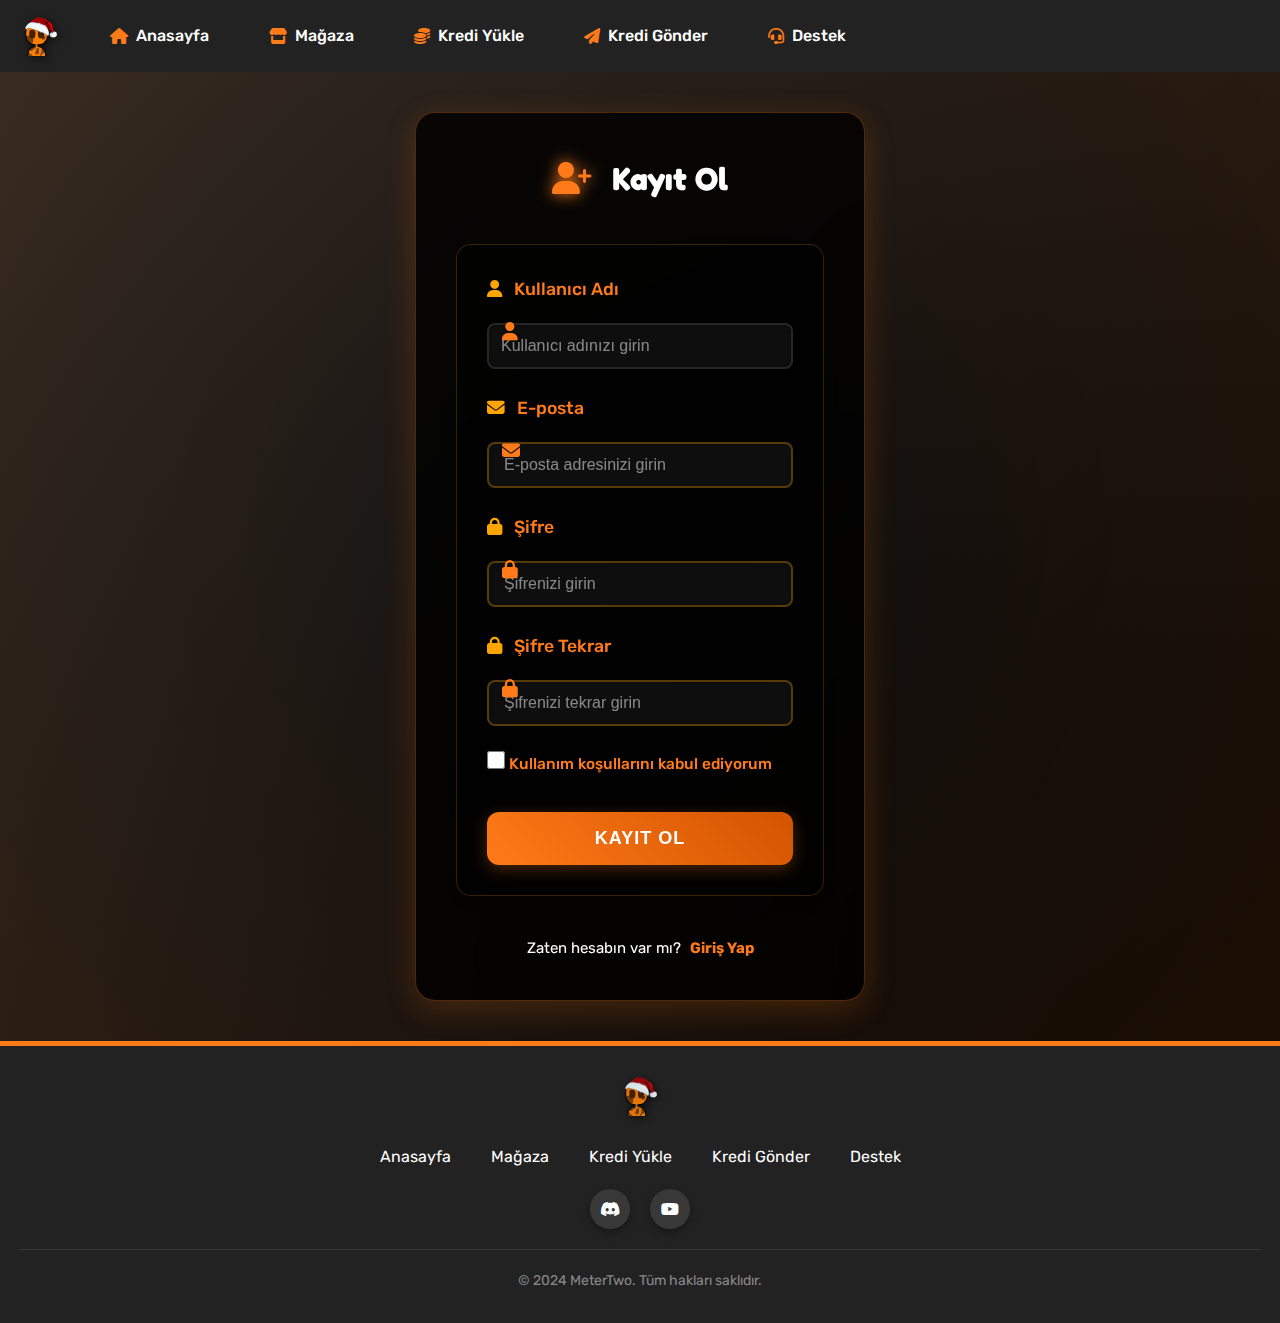
<file: kayit.html>
<!DOCTYPE html>
<html lang="tr">
<head>
    <meta charset="UTF-8">
    <meta name="viewport" content="width=device-width, initial-scale=1.0">
    <title>Kayıt Ol - MeterTwo</title>
    <link rel="stylesheet" href="style.css">
    <link rel="stylesheet" href="https://cdnjs.cloudflare.com/ajax/libs/font-awesome/6.4.0/css/all.min.css">
    <link rel="shortcut icon" href="images/favicon.png" type="image/png">
</head>
<body>
    <header>
        <div class="logo">
            <a href="index.html"><img src="images/logo-orange.png" alt="MeterTwo Logo" style="height: 40px;"></a>
        </div>
        
        <ul class="main-menu">
            <li><a href="index.html"><i class="fas fa-home"></i> Anasayfa</a></li>
            <li><a href="magaza.html"><i class="fas fa-store"></i> Mağaza</a></li>
            <li><a href="kredi-yukle.html"><i class="fas fa-coins"></i> Kredi Yükle</a></li>
            <li><a href="kredi-gonder.html"><i class="fas fa-paper-plane"></i> Kredi Gönder</a></li>
            <li><a href="destek.html"><i class="fas fa-headset"></i> Destek</a></li>
        </ul>
    </header>

    <div class="auth-container">
        <div class="auth-box">
            <h2><i class="fas fa-user-plus"></i> Kayıt Ol</h2>
            <form class="auth-form" action="/kayit" method="POST">
                <div class="form-group">
                    <label for="username"><i class="fas fa-user"></i> Kullanıcı Adı</label>
                    <i class="fas fa-user input-icon"></i>
                    <input type="text" id="username" name="username" placeholder="Kullanıcı adınızı girin" required>
                </div>
                <div class="form-group">
                    <label for="email"><i class="fas fa-envelope"></i> E-posta</label>
                    <i class="fas fa-envelope input-icon"></i>
                    <input type="email" id="email" name="email" placeholder="E-posta adresinizi girin" required>
                </div>
                <div class="form-group">
                    <label for="password"><i class="fas fa-lock"></i> Şifre</label>
                    <i class="fas fa-lock input-icon"></i>
                    <input type="password" id="password" name="password" placeholder="Şifrenizi girin" required>
                </div>
                <div class="form-group">
                    <label for="password_confirm"><i class="fas fa-lock"></i> Şifre Tekrar</label>
                    <i class="fas fa-lock input-icon"></i>
                    <input type="password" id="password_confirm" name="password_confirm" placeholder="Şifrenizi tekrar girin" required>
                </div>
                <div class="form-options">
                    <label class="terms">
                        <input type="checkbox" name="terms" required>
                        <span>Kullanım koşullarını kabul ediyorum</span>
                    </label>
                </div>
                <button type="submit" class="auth-submit">Kayıt Ol</button>
            </form>
            <div class="auth-links">
                <p>Zaten hesabın var mı? <a href="giris.html">Giriş Yap</a></p>
            </div>
        </div>
    </div>

    <footer>
        <div class="footer-logo">
            <a href="index.html"><img src="images/logo-orange.png" alt="MeterTwo Logo" style="height: 40px;"></a>
        </div>
        <ul class="footer-links">
            <li><a href="index.html">Anasayfa</a></li>
            <li><a href="magaza.html">Mağaza</a></li>
            <li><a href="kredi-yukle.html">Kredi Yükle</a></li>
            <li><a href="kredi-gonder.html">Kredi Gönder</a></li>
            <li><a href="destek.html">Destek</a></li>
        </ul>
        <div class="social-media">
            <a href="https://discord.gg/2hqK83Wwn9" target="_blank"><i class="fab fa-discord"></i></a>
            <a href="https://www.youtube.com/@KAFADAGIT" target="_blank"><i class="fab fa-youtube"></i></a>
        </div>
        <div class="copyright">
            <p>&copy; 2024 MeterTwo. Tüm hakları saklıdır.</p>
        </div>
    </footer>

    <script>
        document.getElementById('registerForm').addEventListener('submit', function(e) {
            e.preventDefault();
            
            const username = document.getElementById('username').value;
            const email = document.getElementById('email').value;
            const password = document.getElementById('password').value;
            const password2 = document.getElementById('password_confirm').value;
            
            if (password !== password2) {
                alert('Şifreler eşleşmiyor!');
                return;
            }
            
            console.log('Kayıt isteği:', { username, email });
            window.location.href = 'index.html';
        });
    </script>
</body>
</html>
</file>
<file: style.css>
/* Minecraft Temalı Site CSS */
@import url('https://fonts.googleapis.com/css2?family=VT323&display=swap');
@import url('https://fonts.googleapis.com/css2?family=Rubik:wght@400;500;600;700&display=swap');
@import url('https://fonts.googleapis.com/css2?family=Fredoka+One&display=swap');

:root {
    --primary-orange: #ff7b19;
    --dark-orange: #d35400;
    --light-orange: #ffab76;
    --minecraft-green: #44bd32;
    --minecraft-blue: #3498db;
    --dark-blue: #2563A0;
    --minecraft-gray: #333333;
    --dark-gray: #222222;
    --light-gray: #555555;
    --discord-blue: #7289da;
    --discord-button: #5865F2;
}

* {
    margin: 0;
    padding: 0;
    box-sizing: border-box;
}

body {
    font-family: 'Rubik', sans-serif;
    background-color: #1a1a1a;
    color: #eee;
    line-height: 1.6;
}

ul {
    list-style-type: none;
}

a {
    text-decoration: none;
    color: inherit;
}

/* Header */
header {
    display: flex;
    align-items: center;
    background-color: var(--dark-gray);
    padding: 15px 20px;
    box-shadow: 0 2px 10px rgba(0, 0, 0, 0.5);
    position: relative;
}

.logo {
    position: relative;
    display: flex;
    align-items: center;
}

.logo a {
    display: flex;
    align-items: center;
    gap: 10px;
}

.logo img {
    height: 50px;
    width: auto;
    filter: drop-shadow(2px 2px 4px rgba(0, 0, 0, 0.6));
    transition: all 0.3s ease;
}

.logo img:hover {
    transform: scale(1.05);
    filter: drop-shadow(3px 3px 6px rgba(0, 0, 0, 0.8));
}

.dev-badge {
    background: var(--primary-orange);
    color: white;
    padding: 2px 6px;
    border-radius: 4px;
    font-size: 12px;
    font-weight: bold;
    position: absolute;
    top: -8px;
    right: -20px;
    font-family: 'Fredoka One', cursive;
    box-shadow: 0 2px 4px rgba(0, 0, 0, 0.3);
}

.main-menu {
    display: flex;
    margin-left: 20px;
}

.main-menu li {
    margin: 0 15px;
    position: relative;
}

.main-menu li a {
    display: flex;
    align-items: center;
    color: #fff;
    font-weight: 500;
    transition: all 0.3s ease;
    padding: 8px 15px;
    border-radius: 5px;
}

.main-menu li a:hover {
    background-color: var(--primary-orange);
    transform: translateY(-2px);
}

.main-menu li a i {
    margin-right: 8px;
    color: var(--primary-orange);
}

.main-menu li a:hover i {
    color: #fff;
}

/* Auth Buttons */
.auth-buttons {
    display: flex;
    justify-content: flex-end;
    padding: 8px 20px;
    background-color: var(--dark-gray);
    border-bottom: 3px solid var(--primary-orange);
}

.login-btn, .register-btn {
    padding: 8px 25px;
    font-family: 'Fredoka One', cursive;
    margin-left: 15px;
    color: #fff;
    border-radius: 20px;
    transition: all 0.3s ease;
    border: 2px solid transparent;
}

.login-btn {
    background-color: transparent;
    border: 2px solid var(--primary-orange);
}

.login-btn:hover {
    background-color: var(--primary-orange);
    transform: scale(1.05);
}

.register-btn {
    background-color: var(--primary-orange);
}

.register-btn:hover {
    background-color: var(--dark-orange);
    transform: scale(1.05);
}

/* Hero Section */
.hero {
    padding: 40px 20px;
    text-align: center;
    background: linear-gradient(rgba(0, 0, 0, 0.7), rgba(0, 0, 0, 0.7));
    box-shadow: inset 0 0 100px rgba(0, 0, 0, 0.8);
}

.site-logo img {
    max-width: 160px;
    height: auto;
    margin-bottom: 25px;
    filter: drop-shadow(0 6px 12px rgba(0, 0, 0, 0.6));
    animation: float 3s ease-in-out infinite;
    transition: all 0.3s ease;
}

.site-logo img:hover {
    filter: drop-shadow(0 8px 16px rgba(0, 0, 0, 0.8));
    transform: scale(1.05);
}

@keyframes float {
    0% { transform: translateY(0px); }
    50% { transform: translateY(-10px); }
    100% { transform: translateY(0px); }
}

.stats-container {
    display: flex;
    justify-content: center;
    margin: 20px 0;
}

.game-stat, .discord-stat {
    display: flex;
    align-items: center;
    margin: 0 15px;
    background-color: rgba(51, 51, 51, 0.7);
    padding: 15px;
    border-radius: 10px;
    box-shadow: 0 4px 8px rgba(0, 0, 0, 0.3);
    transition: all 0.3s ease;
    border: 2px solid var(--primary-orange);
}

.game-stat:hover, .discord-stat:hover {
    transform: translateY(-5px);
    box-shadow: 0 8px 16px rgba(0, 0, 0, 0.3);
}

.game-stat i, .discord-stat i {
    font-size: 24px;
    margin-right: 10px;
    color: var(--primary-orange);
}

.stat-info .count {
    font-weight: bold;
    font-size: 18px;
    color: #fff;
}

.stat-info .server {
    font-size: 14px;
    color: #aaa;
}

.welcome-section {
    margin: 30px 0;
    background-color: rgba(0, 0, 0, 0.6);
    padding: 20px;
    border-radius: 10px;
    box-shadow: 0 4px 8px rgba(0, 0, 0, 0.3);
    max-width: 800px;
    margin-left: auto;
    margin-right: auto;
    border: 3px solid var(--primary-orange);
}

.welcome-section h1 {
    font-size: 36px;
    margin-bottom: 10px;
    color: #fff;
    font-family: 'Fredoka One', cursive;
    text-shadow: 2px 2px 3px rgba(0, 0, 0, 0.5);
}

.welcome-section p {
    font-size: 18px;
    color: #aaa;
    margin-bottom: 20px;
}

.welcome-section .auth-link {
    color: var(--primary-orange);
    text-decoration: none;
    font-weight: bold;
    transition: all 0.3s ease;
    padding: 5px 10px;
    border-radius: 5px;
}

.welcome-section .auth-link:hover {
    color: #fff;
    background-color: var(--primary-orange);
    text-shadow: 0 0 10px rgba(255, 255, 255, 0.5);
}

/* Yeni Market Bölümü */
.shop-section {
    background-color: var(--dark-gray);
    padding: 50px 20px;
    text-align: center;
    position: relative;
}

.shop-section h2 {
    font-size: 36px;
    color: var(--primary-orange);
    margin-bottom: 40px;
    font-family: 'Fredoka One', cursive;
    text-shadow: 2px 2px 3px rgba(0, 0, 0, 0.3);
}

.shop-categories {
    display: grid;
    grid-template-columns: repeat(auto-fit, minmax(280px, 1fr));
    gap: 30px;
    max-width: 1400px;
    margin: 0 auto;
    padding: 0 20px;
}

.shop-category {
    background: rgba(0, 0, 0, 0.3);
    padding: 30px;
    border-radius: 15px;
    transition: all 0.3s ease;
    border: 2px solid var(--primary-orange);
    position: relative;
    overflow: hidden;
}

.shop-category:hover {
    transform: translateY(-10px);
    box-shadow: 0 10px 20px rgba(0, 0, 0, 0.3);
}

.package-badge {
    position: absolute;
    top: 20px;
    right: -35px;
    background: var(--primary-orange);
    color: white;
    padding: 8px 40px;
    transform: rotate(45deg);
    font-family: 'Fredoka One', cursive;
    font-size: 14px;
    box-shadow: 0 2px 4px rgba(0, 0, 0, 0.3);
}

.shop-category.vip-plus .package-badge {
    background: #4CAF50;
}

.shop-category.mvip .package-badge {
    background: #2196F3;
}

.shop-category.mvip-plus .package-badge {
    background: #9C27B0;
}

.shop-category i {
    font-size: 40px;
    color: var(--primary-orange);
    margin-bottom: 20px;
    margin-top: 20px;
}

.shop-category.vip-plus i {
    color: #4CAF50;
}

.shop-category.mvip i {
    color: #2196F3;
}

.shop-category.mvip-plus i {
    color: #9C27B0;
}

.shop-category h3 {
    font-size: 28px;
    color: #fff;
    margin-bottom: 20px;
    font-family: 'Fredoka One', cursive;
}

.package-features {
    text-align: left;
    margin: 20px 0;
    min-height: 200px;
}

.package-features li {
    color: #fff;
    margin-bottom: 10px;
    display: flex;
    align-items: center;
}

.package-features li i {
    font-size: 16px;
    margin-right: 10px;
    margin-bottom: 0;
    margin-top: 0;
}

.package-price {
    font-family: 'Fredoka One', cursive;
    margin: 30px 0;
}

.package-price .amount {
    font-size: 48px;
    color: var(--primary-orange);
}

.shop-category.vip-plus .package-price .amount {
    color: #4CAF50;
}

.shop-category.mvip .package-price .amount {
    color: #2196F3;
}

.shop-category.mvip-plus .package-price .amount {
    color: #9C27B0;
}

.package-price .currency {
    font-size: 24px;
    color: #aaa;
    margin-left: 5px;
}

.buy-btn {
    display: flex;
    align-items: center;
    justify-content: center;
    gap: 10px;
    padding: 12px 25px;
    border-radius: 50px;
    font-weight: bold;
    text-transform: uppercase;
    letter-spacing: 1px;
    transition: all 0.3s ease;
    text-decoration: none;
    color: white;
    margin-top: 20px;
    border: 3px solid #FFD700;
    cursor: pointer;
    position: relative;
    overflow: hidden;
    box-shadow: 0 0 15px rgba(255, 215, 0, 0.3);
}

.buy-btn i {
    font-size: 18px;
    transition: all 0.3s ease;
}

.buy-btn:hover {
    transform: translateY(-2px);
    box-shadow: 0 5px 20px rgba(255, 215, 0, 0.5);
    border-color: #FFA500;
}

.buy-btn:hover i {
    transform: scale(1.1);
}

.buy-btn:active {
    transform: translateY(0);
}

/* VIP Buton */
.vip-btn {
    background: linear-gradient(45deg, #FF6B6B, #FF8E8E);
}

.vip-btn:hover {
    background: linear-gradient(45deg, #FF8E8E, #FF6B6B);
}

/* VIP+ Buton */
.vip-plus-btn {
    background: linear-gradient(45deg, #4ECDC4, #45B7AF);
}

.vip-plus-btn:hover {
    background: linear-gradient(45deg, #45B7AF, #4ECDC4);
}

/* MVIP Buton */
.mvip-btn {
    background: linear-gradient(45deg, #FFD93D, #FFE566);
    color: #333;
}

.mvip-btn:hover {
    background: linear-gradient(45deg, #FFE566, #FFD93D);
}

/* MVIP+ Buton */
.mvip-plus-btn {
    background: linear-gradient(45deg, #6C5CE7, #8A7FF7);
}

.mvip-plus-btn:hover {
    background: linear-gradient(45deg, #8A7FF7, #6C5CE7);
}

/* Buton Animasyonları */
.buy-btn::before {
    content: '';
    position: absolute;
    top: 0;
    left: -100%;
    width: 100%;
    height: 100%;
    background: linear-gradient(
        90deg,
        transparent,
        rgba(255, 215, 0, 0.3),
        transparent
    );
    transition: 0.5s;
}

.buy-btn:hover::before {
    left: 100%;
}

/* Özellikler Bölümü */
.features-section {
    display: grid;
    grid-template-columns: repeat(auto-fit, minmax(300px, 1fr));
    gap: 30px;
    padding: 50px 20px;
    background-color: var(--minecraft-gray);
    text-align: center;
}

.feature {
    padding: 30px;
    background: rgba(0, 0, 0, 0.3);
    border-radius: 15px;
    transition: all 0.3s ease;
}

.feature:hover {
    transform: translateY(-10px);
    box-shadow: 0 10px 20px rgba(0, 0, 0, 0.3);
}

.feature i {
    font-size: 40px;
    color: var(--primary-orange);
    margin-bottom: 20px;
}

.feature h3 {
    font-size: 24px;
    color: #fff;
    margin-bottom: 15px;
    font-family: 'Fredoka One', cursive;
}

.feature p {
    color: #aaa;
    font-size: 16px;
}

/* Footer */
footer {
    background-color: var(--dark-gray);
    padding: 30px 20px;
    border-top: 5px solid var(--primary-orange);
    text-align: center;
}

.footer-logo {
    margin-bottom: 20px;
}

.footer-logo img {
    height: 50px;
    width: auto;
    opacity: 0.9;
    filter: drop-shadow(2px 2px 4px rgba(0, 0, 0, 0.6));
    transition: all 0.3s ease;
}

.footer-logo img:hover {
    opacity: 1;
    transform: scale(1.05);
    filter: drop-shadow(3px 3px 6px rgba(0, 0, 0, 0.8));
}

.footer-links {
    display: flex;
    justify-content: center;
    flex-wrap: wrap;
    gap: 20px;
    margin-bottom: 20px;
}

.footer-links li a {
    color: #fff;
    transition: all 0.3s ease;
    font-size: 16px;
    padding: 5px 10px;
}

.footer-links li a:hover {
    color: var(--primary-orange);
    text-decoration: underline;
}

.social-media {
    display: flex;
    justify-content: center;
    gap: 20px;
    margin-bottom: 20px;
}

.social-media a {
    display: flex;
    justify-content: center;
    align-items: center;
    width: 40px;
    height: 40px;
    background-color: rgba(255, 255, 255, 0.1);
    color: #fff;
    border-radius: 50%;
    transition: all 0.3s ease;
    box-shadow: 0 4px 8px rgba(0, 0, 0, 0.3);
}

.social-media a:hover {
    transform: translateY(-5px) rotate(10deg);
    background-color: var(--primary-orange);
    box-shadow: 0 8px 16px rgba(0, 0, 0, 0.4);
}

.copyright {
    color: #888;
    font-size: 14px;
    border-top: 1px solid rgba(255, 255, 255, 0.1);
    padding-top: 20px;
}

/* Responsive Design */
@media (max-width: 768px) {
    .main-menu {
        display: none;
    }
    
    .stats-container {
        flex-direction: column;
        gap: 15px;
    }
    
    .auth-main-buttons {
        display: flex;
        flex-direction: column;
        gap: 10px;
    }
    
    .login-main, .register-main {
        margin: 5px 0;
    }
    
    .footer-links {
        flex-direction: column;
        gap: 10px;
    }
    
    .shop-categories {
        grid-template-columns: 1fr;
    }
    
    .features-section {
        grid-template-columns: 1fr;
    }
    
    .package-features {
        min-height: auto;
    }
    
    .discord-section {
        margin: 20px;
    }
    
    .discord-section iframe {
        height: 400px;
    }
    
    .discord-join-btn {
        width: 100%;
        padding: 12px 20px;
        font-size: 16px;
    }
}

/* Giriş ve Kayıt Sayfaları */
.auth-container {
    min-height: calc(100vh - 200px);
    display: flex;
    align-items: center;
    justify-content: center;
    padding: 40px 20px;
    background: linear-gradient(135deg, var(--dark-gray) 0%, #000000 100%);
    position: relative;
    overflow: hidden;
}

.auth-container::before {
    content: '';
    position: absolute;
    top: 0;
    left: 0;
    right: 0;
    bottom: 0;
    background: radial-gradient(circle at center, transparent 0%, rgba(255, 123, 25, 0.1) 100%);
    pointer-events: none;
}

.auth-box {
    background: rgba(0, 0, 0, 0.8);
    padding: 40px;
    border-radius: 20px;
    width: 100%;
    max-width: 450px;
    box-shadow: 0 8px 32px rgba(255, 123, 25, 0.2);
    border: 1px solid rgba(255, 123, 25, 0.3);
    backdrop-filter: blur(10px);
    position: relative;
    z-index: 1;
    animation: fadeIn 0.5s ease-out;
}

@keyframes fadeIn {
    from { opacity: 0; transform: translateY(-20px); }
    to { opacity: 1; transform: translateY(0); }
}

.auth-box h2 {
    color: #fff;
    text-align: center;
    margin-bottom: 30px;
    font-family: 'Fredoka One', cursive;
    font-size: 32px;
    text-shadow: 0 2px 4px rgba(0, 0, 0, 0.3);
}

.auth-box h2 i {
    margin-right: 12px;
    color: var(--primary-orange);
    text-shadow: 0 0 15px var(--primary-orange);
}

.form-group {
    margin-bottom: 25px;
    position: relative;
}

.form-group label {
    display: block;
    color: #fff;
    margin-bottom: 10px;
    font-size: 16px;
    font-weight: 500;
    transition: all 0.3s ease;
}

.form-group label i {
    margin-right: 8px;
    color: var(--primary-orange);
}

.form-group input {
    width: 100%;
    padding: 15px;
    padding-left: 45px;
    border-radius: 12px;
    border: 2px solid rgba(255, 123, 25, 0.2);
    background: rgba(0, 0, 0, 0.3);
    color: #fff;
    font-size: 16px;
    transition: all 0.3s ease;
    box-shadow: inset 0 2px 4px rgba(0, 0, 0, 0.1);
}

.form-group i.input-icon {
    position: absolute;
    left: 15px;
    top: 48px;
    color: var(--primary-orange);
    font-size: 18px;
}

.form-group input:focus {
    border-color: var(--primary-orange);
    outline: none;
    box-shadow: 0 0 0 4px rgba(255, 123, 25, 0.1);
}

.form-group input::placeholder {
    color: rgba(255, 255, 255, 0.5);
}

.form-options {
    display: flex;
    justify-content: space-between;
    align-items: center;
    margin-bottom: 25px;
    color: #fff;
    font-size: 14px;
}

.remember-me, .terms {
    display: flex;
    align-items: center;
    gap: 8px;
    cursor: pointer;
}

.remember-me input[type="checkbox"],
.terms input[type="checkbox"] {
    width: 18px;
    height: 18px;
    accent-color: var(--primary-orange);
}

.forgot-password {
    color: var(--primary-orange);
    text-decoration: none;
    transition: all 0.3s ease;
    font-weight: 500;
}

.forgot-password:hover {
    color: #fff;
    text-shadow: 0 0 10px var(--primary-orange);
}

.auth-submit {
    width: 100%;
    padding: 16px;
    background: linear-gradient(45deg, var(--primary-orange), var(--dark-orange));
    color: #fff;
    border: none;
    border-radius: 12px;
    font-size: 18px;
    font-weight: bold;
    cursor: pointer;
    transition: all 0.3s ease;
    text-transform: uppercase;
    letter-spacing: 1px;
    box-shadow: 0 4px 15px rgba(255, 123, 25, 0.3);
}

.auth-submit:hover {
    transform: translateY(-2px);
    box-shadow: 0 6px 20px rgba(255, 123, 25, 0.4);
    background: linear-gradient(45deg, var(--dark-orange), var(--primary-orange));
}

.auth-submit:active {
    transform: translateY(1px);
}

.auth-links {
    text-align: center;
    margin-top: 25px;
    color: #fff;
    font-size: 15px;
}

.auth-links a {
    color: var(--primary-orange);
    text-decoration: none;
    font-weight: bold;
    transition: all 0.3s ease;
    margin-left: 5px;
}

.auth-links a:hover {
    color: #fff;
    text-shadow: 0 0 10px var(--primary-orange);
}

@media (max-width: 480px) {
    .auth-box {
        padding: 30px 20px;
    }

    .auth-box h2 {
        font-size: 28px;
    }

    .form-group input {
        padding: 12px;
        padding-left: 40px;
        font-size: 15px;
    }

    .form-options {
        flex-direction: column;
        gap: 15px;
        align-items: flex-start;
    }
}

/* Kredi Yükleme Sayfası Stilleri */
.credit-container {
    max-width: 800px;
    margin: 40px auto;
    padding: 20px;
}

.credit-box {
    background: rgba(255, 255, 255, 0.1);
    backdrop-filter: blur(10px);
    border-radius: 15px;
    padding: 30px;
    box-shadow: 0 8px 32px rgba(0, 0, 0, 0.1);
    border: 1px solid rgba(255, 255, 255, 0.2);
}

.credit-box h2 {
    color: #FFA500;
    text-align: center;
    margin-bottom: 30px;
    font-size: 2em;
}

.credit-box h2 i {
    margin-right: 10px;
}

.credit-info {
    display: flex;
    justify-content: space-between;
    margin-bottom: 30px;
    padding: 15px;
    background: rgba(255, 255, 255, 0.05);
    border-radius: 10px;
}

.credit-info p {
    color: #fff;
    font-size: 1.1em;
}

.credit-info span {
    color: #FFA500;
    font-weight: bold;
}

.credit-form {
    display: flex;
    flex-direction: column;
    gap: 20px;
}

.form-group {
    display: flex;
    flex-direction: column;
    gap: 10px;
}

.form-group label {
    color: #fff;
    font-size: 1.1em;
}

.form-group label i {
    margin-right: 8px;
    color: #FFA500;
}

.form-group input[type="text"],
.form-group input[type="number"] {
    padding: 12px;
    border: 2px solid rgba(255, 255, 255, 0.1);
    border-radius: 8px;
    background: rgba(255, 255, 255, 0.05);
    color: #fff;
    font-size: 1em;
    transition: all 0.3s ease;
}

.form-group input:focus {
    border-color: #FFA500;
    outline: none;
    box-shadow: 0 0 10px rgba(255, 165, 0, 0.2);
}

.credit-amounts {
    display: grid;
    grid-template-columns: repeat(auto-fit, minmax(120px, 1fr));
    gap: 10px;
    margin-bottom: 15px;
}

.amount-btn {
    padding: 10px;
    border: 2px solid #FFA500;
    border-radius: 8px;
    background: transparent;
    color: #FFA500;
    font-weight: bold;
    cursor: pointer;
    transition: all 0.3s ease;
}

.amount-btn:hover {
    background: #FFA500;
    color: #fff;
}

.payment-methods {
    display: grid;
    grid-template-columns: repeat(auto-fit, minmax(150px, 1fr));
    gap: 15px;
}

.payment-method {
    position: relative;
}

.payment-method input[type="radio"] {
    display: none;
}

.payment-method label {
    display: flex;
    align-items: center;
    gap: 10px;
    padding: 15px;
    border: 2px solid rgba(255, 255, 255, 0.1);
    border-radius: 8px;
    background: rgba(255, 255, 255, 0.05);
    cursor: pointer;
    transition: all 0.3s ease;
}

.payment-method input[type="radio"]:checked + label {
    border-color: #FFA500;
    background: rgba(255, 165, 0, 0.1);
}

.payment-method label i {
    font-size: 1.5em;
    color: #FFA500;
}

.credit-submit {
    margin-top: 20px;
    padding: 15px;
    border: none;
    border-radius: 8px;
    background: linear-gradient(45deg, #FFA500, #FF8C00);
    color: #fff;
    font-size: 1.2em;
    font-weight: bold;
    cursor: pointer;
    transition: all 0.3s ease;
    display: flex;
    align-items: center;
    justify-content: center;
    gap: 10px;
}

.credit-submit:hover {
    transform: translateY(-2px);
    box-shadow: 0 5px 15px rgba(255, 165, 0, 0.3);
}

.credit-links {
    display: flex;
    justify-content: space-between;
    margin-top: 30px;
    padding-top: 20px;
    border-top: 1px solid rgba(255, 255, 255, 0.1);
}

.credit-links a {
    color: #FFA500;
    text-decoration: none;
    display: flex;
    align-items: center;
    gap: 8px;
    transition: all 0.3s ease;
}

.credit-links a:hover {
    color: #FF8C00;
    transform: translateX(5px);
}

/* Çerez Bildirimi */
.cookie-notice {
    position: fixed;
    bottom: 0;
    left: 0;
    right: 0;
    background: rgba(0, 0, 0, 0.95);
    backdrop-filter: blur(10px);
    padding: 20px;
    display: flex;
    align-items: center;
    justify-content: space-between;
    z-index: 1000;
    border-top: 3px solid var(--primary-orange);
    transform: translateY(100%);
    transition: transform 0.5s ease-in-out;
}

.cookie-notice.show {
    transform: translateY(0);
}

.cookie-content {
    display: flex;
    align-items: center;
    gap: 20px;
    max-width: 1200px;
    margin: 0 auto;
    width: 100%;
}

.cookie-icon {
    font-size: 2em;
    color: var(--primary-orange);
}

.cookie-text {
    color: #fff;
    font-size: 0.95em;
    line-height: 1.5;
    margin: 0;
}

.cookie-text a {
    color: var(--primary-orange);
    text-decoration: none;
    transition: all 0.3s ease;
}

.cookie-text a:hover {
    color: #fff;
    text-shadow: 0 0 10px var(--primary-orange);
}

.cookie-buttons {
    display: flex;
    gap: 15px;
}

.cookie-btn {
    padding: 10px 20px;
    border-radius: 25px;
    font-weight: bold;
    cursor: pointer;
    transition: all 0.3s ease;
    border: none;
    font-size: 0.9em;
}

.cookie-btn.accept {
    background: var(--primary-orange);
    color: #fff;
}

.cookie-btn.accept:hover {
    background: var(--dark-orange);
    transform: translateY(-2px);
    box-shadow: 0 5px 15px rgba(255, 123, 25, 0.3);
}

.cookie-btn.reject {
    background: transparent;
    color: #fff;
    border: 2px solid var(--primary-orange);
}

.cookie-btn.reject:hover {
    background: rgba(255, 123, 25, 0.1);
    transform: translateY(-2px);
}

@media (max-width: 768px) {
    .cookie-content {
        flex-direction: column;
        text-align: center;
        gap: 15px;
    }

    .cookie-buttons {
        width: 100%;
        justify-content: center;
    }

    .cookie-btn {
        flex: 1;
        max-width: 150px;
    }
}

/* Kayıt Formu Stilleri */
.auth-form {
    max-width: 400px;
    margin: 40px auto;
    padding: 30px;
    background: rgba(0, 0, 0, 0.6);
    border-radius: 15px;
    box-shadow: 0 8px 32px rgba(0, 0, 0, 0.1);
    border: 1px solid rgba(255, 165, 0, 0.2);
}

.auth-form .form-group {
    margin-bottom: 25px;
}

.auth-form label {
    display: block;
    color: var(--primary-orange);
    margin-bottom: 10px;
    font-size: 1.1em;
    font-weight: 500;
}

.auth-form label i {
    margin-right: 8px;
}

.auth-form input {
    width: 100%;
    padding: 12px 15px;
    background: rgba(255, 255, 255, 0.05);
    border: 2px solid rgba(255, 165, 0, 0.3);
    border-radius: 8px;
    color: #fff;
    font-size: 1em;
    transition: all 0.3s ease;
}

.auth-form input:focus {
    border-color: var(--primary-orange);
    outline: none;
    box-shadow: 0 0 10px rgba(255, 165, 0, 0.2);
}

.auth-form .checkbox-group {
    display: flex;
    align-items: center;
    gap: 10px;
    margin: 20px 0;
}

.auth-form .checkbox-group input[type="checkbox"] {
    width: auto;
    margin-right: 10px;
}

.auth-form .checkbox-group label {
    margin: 0;
    font-size: 0.9em;
    color: #fff;
}

.auth-form .submit-btn {
    width: 100%;
    padding: 12px;
    background: linear-gradient(45deg, var(--primary-orange), var(--dark-orange));
    border: none;
    border-radius: 8px;
    color: #fff;
    font-size: 1.1em;
    font-weight: bold;
    cursor: pointer;
    transition: all 0.3s ease;
}

.auth-form .submit-btn:hover {
    transform: translateY(-2px);
    box-shadow: 0 5px 15px rgba(255, 165, 0, 0.3);
}

.auth-form .form-links {
    margin-top: 20px;
    text-align: center;
}

.auth-form .form-links a {
    color: var(--primary-orange);
    text-decoration: none;
    font-size: 0.9em;
    transition: all 0.3s ease;
}

.auth-form .form-links a:hover {
    color: #fff;
    text-shadow: 0 0 10px var(--primary-orange);
}
</file>
